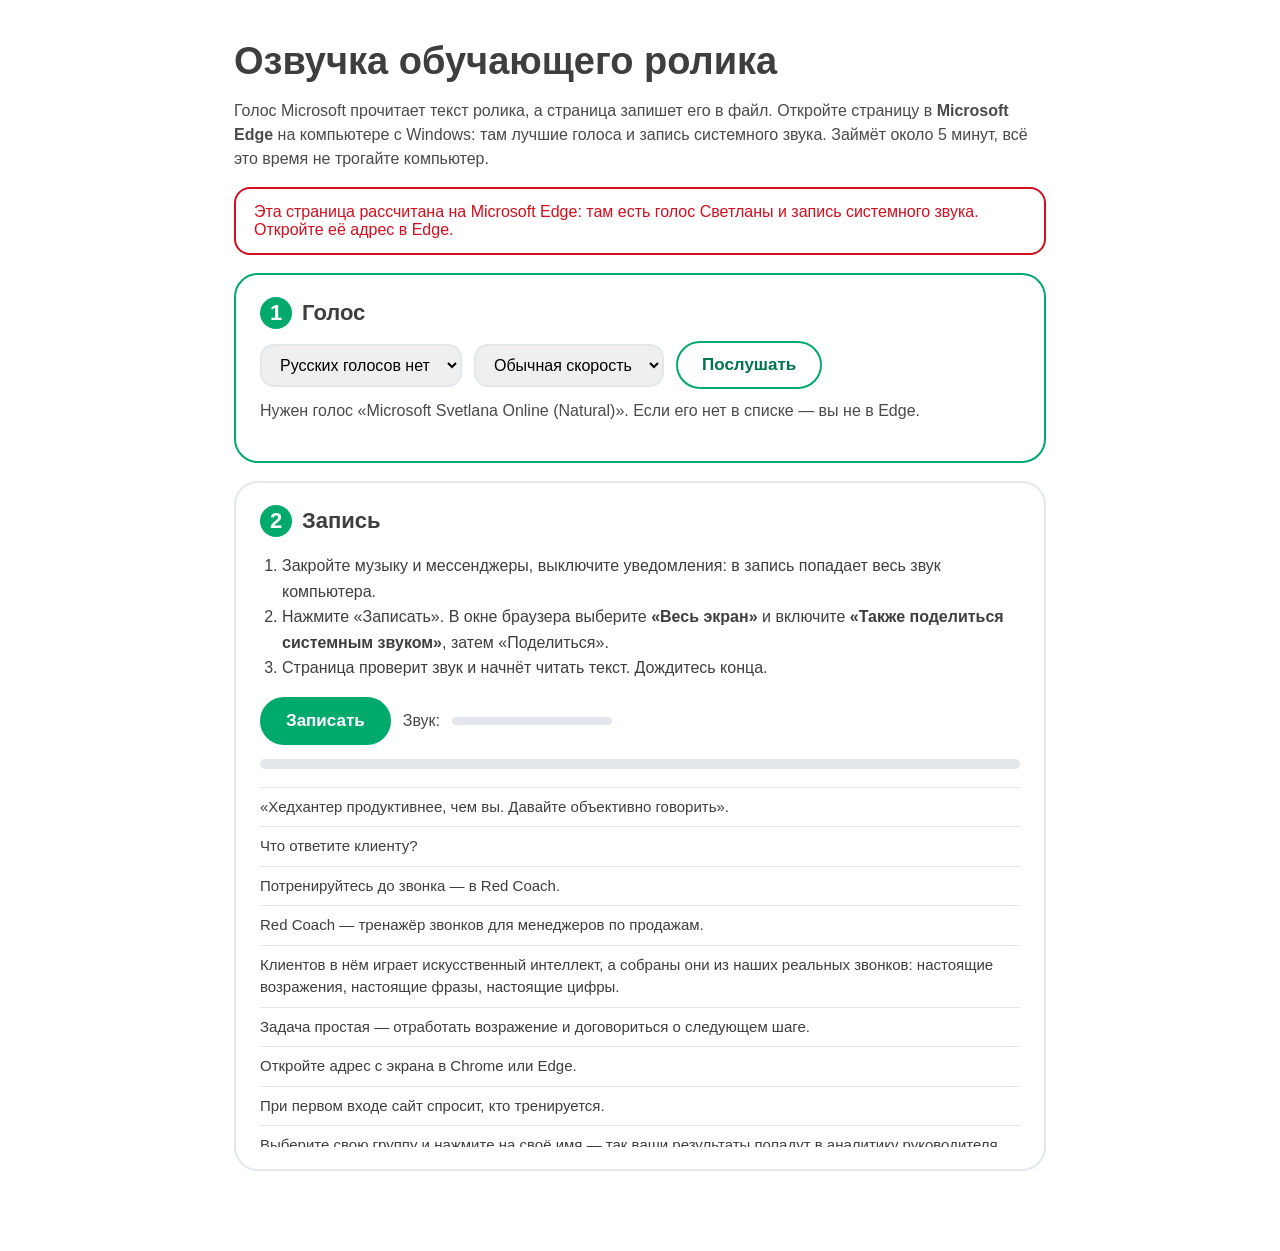
<file: voiceover.html>
<!DOCTYPE html>
<html lang="ru">
<head>
<meta charset="utf-8">
<meta name="viewport" content="width=device-width, initial-scale=1">
<meta name="robots" content="noindex">
<title>Озвучка обучающего ролика — Red Coach</title>
<link rel="icon" href="/assets/img/favicon.svg" type="image/svg+xml">
<style>
  :root { --green: #00AA6D; --green-dark: #00744A; --mint: #D1FFF1; --text: #3E3E3E; --line: #E3E7EB; --red: #D40E1E; --table: #4A4A4A; }
  * { box-sizing: border-box; }
  body { margin: 0; font-family: 'Akzidenz-Grotesk Pro', Arial, Helvetica, sans-serif; color: var(--text); background: #fff; }
  main { max-width: 860px; margin: 0 auto; padding: 40px 24px 80px; }
  h1 { font-size: 38px; margin: 0 0 8px; }
  h2 { font-size: 22px; margin: 0 0 10px; }
  p { line-height: 1.5; }
  .muted { color: var(--table); }
  .step { border: 2px solid var(--line); border-radius: 24px; padding: 22px 24px; margin-top: 18px; }
  .step.on { border-color: var(--green); }
  .num { display: inline-flex; width: 32px; height: 32px; border-radius: 50%; background: var(--green); color: #fff; align-items: center; justify-content: center; font-weight: 700; margin-right: 10px; }
  .btn { font: inherit; font-size: 17px; font-weight: 700; border: 2px solid var(--green); background: var(--green); color: #fff; border-radius: 999px; padding: 12px 24px; cursor: pointer; }
  .btn.ghost { background: #fff; color: var(--green-dark); }
  .btn:disabled { opacity: .45; cursor: default; }
  select { font: inherit; font-size: 16px; padding: 10px 14px; border: 2px solid var(--line); border-radius: 14px; max-width: 100%; }
  .row { display: flex; flex-wrap: wrap; gap: 12px; align-items: center; margin-top: 12px; }
  .note { background: var(--mint); color: var(--green-dark); border-radius: 16px; padding: 14px 18px; margin-top: 14px; }
  .warn { background: #fff; border: 2px solid var(--red); color: var(--red); border-radius: 16px; padding: 14px 18px; margin-top: 14px; }
  .bar { height: 10px; border-radius: 999px; background: var(--line); overflow: hidden; margin-top: 14px; }
  .bar i { display: block; height: 100%; width: 0; background: var(--green); transition: width .3s; }
  .script { margin-top: 18px; max-height: 360px; overflow: auto; border-top: 1px solid var(--line); }
  .script p { margin: 0; padding: 8px 0; border-bottom: 1px solid var(--line); font-size: 15px; }
  .script p.now { color: var(--green-dark); font-weight: 700; }
  .script p.done { color: #9aa3ab; }
  .level { height: 8px; width: 160px; border-radius: 999px; background: var(--line); overflow: hidden; }
  .level i { display: block; height: 100%; width: 0; background: var(--green); }
  audio { width: 100%; margin-top: 14px; }
  ol { padding-left: 22px; line-height: 1.6; }
</style>
</head>
<body>
<main>
  <h1>Озвучка обучающего ролика</h1>
  <p class="muted">Голос Microsoft прочитает текст ролика, а страница запишет его в файл. Откройте страницу в <b>Microsoft Edge</b> на компьютере с Windows: там лучшие голоса и запись системного звука. Займёт около 5 минут, всё это время не трогайте компьютер.</p>
  <div class="warn" id="browserWarn" hidden></div>

  <section class="step on" id="step1">
    <h2><span class="num">1</span>Голос</h2>
    <div class="row">
      <select id="voice" aria-label="Голос"></select>
      <select id="rate" aria-label="Скорость">
        <option value="0.95">Чуть медленнее</option>
        <option value="1" selected>Обычная скорость</option>
        <option value="1.08">Чуть быстрее</option>
      </select>
      <button class="btn ghost" id="testBtn" type="button">Послушать</button>
    </div>
    <p class="muted" style="margin-top:10px">Нужен голос «Microsoft Svetlana Online (Natural)». Если его нет в списке — вы не в Edge.</p>
  </section>

  <section class="step" id="step2">
    <h2><span class="num">2</span>Запись</h2>
    <ol>
      <li>Закройте музыку и мессенджеры, выключите уведомления: в запись попадает весь звук компьютера.</li>
      <li>Нажмите «Записать». В окне браузера выберите <b>«Весь экран»</b> и включите <b>«Также поделиться системным звуком»</b>, затем «Поделиться».</li>
      <li>Страница проверит звук и начнёт читать текст. Дождитесь конца.</li>
    </ol>
    <div class="row">
      <button class="btn" id="recBtn" type="button">Записать</button>
      <span class="muted">Звук:</span><div class="level" aria-hidden="true"><i id="lvl"></i></div>
      <span id="status" class="muted" aria-live="polite"></span>
    </div>
    <div class="bar" aria-hidden="true"><i id="prog"></i></div>
    <div class="warn" id="recWarn" hidden></div>
    <div class="script" id="script"></div>
  </section>

  <section class="step" id="step3" hidden>
    <h2><span class="num">3</span>Готово — отправьте два файла в чат</h2>
    <audio id="player" controls></audio>
    <div class="row">
      <a class="btn" id="dlAudio" download="coach-ai-voice.webm">Скачать озвучку</a>
      <a class="btn ghost" id="dlTimes" download="coach-ai-voice-timings.json">Скачать тайминги</a>
      <button class="btn ghost" id="againBtn" type="button">Записать заново</button>
    </div>
    <div class="note">Прослушайте запись. Если всё хорошо — перетащите оба файла в чат с Claude.</div>
  </section>
</main>

<script type="module">
// Текст ролика: show — как на экране, say — как читает голос (произношение имён и терминов).
const SCRIPT = [
  { id: 's0', lines: [
    { show: '«Хедхантер продуктивнее, чем вы. Давайте объективно говорить».', say: 'Хедхантер продуктивнее, чем вы. Давайте объективно говорить.' },
    { show: 'Что ответите клиенту?' },
    { show: 'Потренируйтесь до звонка — в Red Coach.', say: 'Потренируйтесь до звонка — в Ред Коуч.' },
  ] },
  { id: 's1', lines: [
    { show: 'Red Coach — тренажёр звонков для менеджеров по продажам.', say: 'Ред Коуч — тренажёр звонков для менеджеров по продажам.' },
    { show: 'Клиентов в нём играет искусственный интеллект, а собраны они из наших реальных звонков: настоящие возражения, настоящие фразы, настоящие цифры.' },
    { show: 'Задача простая — отработать возражение и договориться о следующем шаге.' },
  ] },
  { id: 's2', lines: [
    { show: 'Откройте адрес с экрана в Chrome или Edge.', say: 'Откройте адрес с экрана в Хроме или Эдже.' },
    { show: 'При первом входе сайт спросит, кто тренируется.' },
    { show: 'Выберите свою группу и нажмите на своё имя — так ваши результаты попадут в аналитику руководителя.' },
    { show: 'Если вас нет в списке, впишите имя и фамилию.' },
    { show: 'Сменить сотрудника можно в любой момент — кнопкой с именем справа вверху.' },
  ] },
  { id: 's3', lines: [
    { show: 'На главной — тренажёры по типам возражений: конкуренты, деньги, решение, отложенный спрос, сервис и другие.' },
    { show: 'На каждой карточке — реальная фраза клиента.' },
    { show: 'Не знаете, с чего начать, — выберите «Случайный клиент».' },
    { show: 'Откроем «Нам хватает хедхантер».' },
    { show: 'Здесь — что вы знаете о клиенте до звонка.' },
    { show: 'А что у него на уме, вы узнаете только в разговоре.' },
  ] },
  { id: 's4', lines: [
    { show: 'Ниже — режим тренировки. Их три: «Диалог», «Голос» и «Фразы».' },
    { show: 'Голос ИИ ещё в процессе подключения, но скоро она научится говорить с вами: клиент будет отвечать живым синтезированным голосом.', say: 'Голос и-и ещё в процессе подключения, но скоро она научится говорить с вами: клиент будет отвечать живым синтезированным голосом.' },
    { show: 'А пока тренируемся в диалоге и во фразах: отвечаем голосом через диктовку или печатаем.' },
  ] },
  { id: 's5', lines: [
    { show: 'Выберите «Диалог», сложность — и нажмите «Начать диалог».' },
    { show: 'Клиент снимает трубку.' },
    { show: 'Отвечать удобнее голосом: нажмите на микрофон рядом с полем и говорите — браузер сам превратит речь в текст.' },
    { show: 'Если что-то распозналось не так, поправьте и нажмите Enter.', say: 'Если что-то распозналось не так, поправьте и нажмите Энтер.' },
    { show: 'Можно и просто печатать.' },
    { show: 'Клиент реагирует на ваши слова, как живой человек.' },
    { show: 'Задали открытый вопрос — он раскроет настоящую причину.' },
    { show: 'Начали давить или сыпать лозунгами — закроется.' },
    { show: 'Завершите разговор, когда договоритесь о шаге или получите отказ.' },
  ] },
  { id: 's6', lines: [
    { show: 'Через пятнадцать–тридцать секунд придёт разбор.', say: 'Через пятнадцать — тридцать секунд придёт разбор.' },
    { show: 'Балл — от нуля до четырёх, по четырём шагам: приняли жалобу, отработали возражение, предложили альтернативу, назначили шаг со сроком.' },
    { show: 'Если ошиблись — ниже будет главная ошибка. И готовая фраза: как можно было сказать лучше.' },
    { show: 'Здесь же — расшифровка разговора.' },
    { show: 'Нажмите «Позвонить ещё раз» — и закрепите.' },
  ] },
  { id: 's7', lines: [
    { show: 'Режим «Фразы» — разминка.' },
    { show: 'Реальные фразы клиентов идут по одной, а вы отвечаете на каждую — голосом или текстом.' },
    { show: 'Можно взять шесть, десять или все.' },
    { show: 'Первая фраза — клиент снимает трубку: отработайте начало разговора.' },
  ] },
  { id: 's8', lines: [
    { show: 'Во вкладке «Мои результаты» — все ваши тренировки: средний балл, лучший результат и шаги, на которых вы проседаете чаще всего.' },
  ] },
  { id: 's9', lines: [
    { show: 'Руководителям.' },
    { show: 'Нажмите кнопку с именем, выберите «Я руководитель» и себя.' },
    { show: 'Код доступа выдаёт руководитель направления.' },
    { show: 'В «Аналитике» — ваши группы: средний балл, слабые шаги, частые ошибки и ответы менеджеров на реальные фразы клиентов.' },
    { show: 'Их можно выгрузить таблицей.' },
    { show: 'Во вкладке «Руководитель» — бюджет и дневной лимит бесплатного ИИ.', say: 'Во вкладке «Руководитель» — бюджет и дневной лимит бесплатного и-и.' },
  ] },
  { id: 's10', lines: [
    { show: 'Если появится сообщение «лимит на сегодня исчерпан» — продолжите завтра или потренируйтесь во «Фразах».' },
    { show: 'Голос ИИ уже на подходе.', say: 'Голос и-и уже на подходе.' },
    { show: 'А пока — десять минут в день, и любое возражение будет звучать знакомо.' },
    { show: 'Удачных звонков!' },
  ] },
];
const GAP_LINE = 350;   // пауза между фразами, мс
const GAP_SCENE = 900;  // пауза между сценами, мс

const $ = (s) => document.querySelector(s);
const TTS = window.speechSynthesis;
const flat = SCRIPT.flatMap((s) => s.lines.map((l, i) => ({ scene: s.id, i, show: l.show, say: l.say || l.show.replace(/[«»]/g, '') })));
$('#script').innerHTML = flat.map((l, k) => `<p id="l${k}">${l.show}</p>`).join('');

const isEdge = / Edg\//.test(navigator.userAgent);
if (!isEdge) { const w = $('#browserWarn'); w.hidden = false; w.textContent = 'Эта страница рассчитана на Microsoft Edge: там есть голос Светланы и запись системного звука. Откройте её адрес в Edge.'; }

let voices = [];
function loadVoices() {
  voices = TTS.getVoices().filter((v) => /^ru/i.test(v.lang));
  const sel = $('#voice');
  const score = (v) => (/svetlana/i.test(v.name) ? 20 : 0) + (/(natural|online)/i.test(v.name) ? 10 : 0);
  voices.sort((a, b) => score(b) - score(a));
  sel.innerHTML = voices.length ? voices.map((v, i) => `<option value="${i}">${v.name}</option>`).join('') : '<option>Русских голосов нет</option>';
}
loadVoices();
TTS.addEventListener?.('voiceschanged', loadVoices);

function say(text, rate) {
  return new Promise((resolve) => {
    const u = new SpeechSynthesisUtterance(text);
    const v = voices[Number($('#voice').value) || 0];
    if (v) { u.voice = v; u.lang = v.lang; } else u.lang = 'ru-RU';
    u.rate = rate;
    const mark = { start: 0, end: 0 };
    u.onstart = () => { mark.start = performance.now(); };
    let done = false;
    const fin = () => { if (done) return; done = true; mark.end = performance.now(); clearTimeout(g); resolve(mark); };
    u.onend = fin; u.onerror = fin;
    const g = setTimeout(fin, 4000 + text.length * 120);
    TTS.speak(u);
  });
}
const sleep = (ms) => new Promise((r) => setTimeout(r, ms));

$('#testBtn').addEventListener('click', () => { TTS.cancel(); say('Здравствуйте! Это голос для обучающего ролика Ред Коуч.', Number($('#rate').value)); });

function setStatus(t) { $('#status').textContent = t; }
function warn(t) { const w = $('#recWarn'); w.hidden = !t; w.textContent = t || ''; }

let stream, ctx, an, buf, meterTimer;
function meter() {
  if (!an) return 0;
  an.getFloatTimeDomainData(buf);
  let s = 0; for (let i = 0; i < buf.length; i++) s += buf[i] * buf[i];
  const v = Math.min(1, Math.sqrt(s / buf.length) * 6);
  $('#lvl').style.width = Math.round(v * 100) + '%';
  return v;
}

async function record() {
  warn('');
  $('#recBtn').disabled = true;
  $('#step3').hidden = true;
  try {
    stream = await navigator.mediaDevices.getDisplayMedia({
      video: true,
      audio: { echoCancellation: false, noiseSuppression: false, autoGainControl: false },
      systemAudio: 'include', selfBrowserSurface: 'include', surfaceSwitching: 'exclude',
    });
  } catch {
    warn('Доступ к экрану не дали. Нажмите «Записать» ещё раз и выберите «Весь экран» со звуком.');
    $('#recBtn').disabled = false; return;
  }
  const track = stream.getAudioTracks()[0];
  if (!track) {
    stream.getTracks().forEach((t) => t.stop());
    warn('Звук не передан. В окне выбора включите «Также поделиться системным звуком» (вкладка «Весь экран»).');
    $('#recBtn').disabled = false; return;
  }
  stream.getVideoTracks().forEach((t) => t.stop()); // видео не нужно
  ctx = new AudioContext();
  an = ctx.createAnalyser(); an.fftSize = 1024; buf = new Float32Array(1024);
  ctx.createMediaStreamSource(new MediaStream([track])).connect(an);
  meterTimer = setInterval(meter, 60);

  // Проверка: слышим ли синтез в записи.
  setStatus('Проверяю звук…');
  let peak = 0;
  const peakTimer = setInterval(() => { peak = Math.max(peak, meter()); }, 40);
  await say('Проверка звука.', 1);
  await sleep(300);
  clearInterval(peakTimer);
  if (peak < 0.02) {
    clearInterval(meterTimer); track.stop(); ctx.close();
    warn('Голос не попадает в запись. Выберите «Весь экран» (не вкладку) и включите «Также поделиться системным звуком». Проверьте, что звук компьютера не выключен.');
    setStatus(''); $('#recBtn').disabled = false; return;
  }

  // Запись.
  const rate = Number($('#rate').value);
  const rec = new MediaRecorder(new MediaStream([track]), { mimeType: MediaRecorder.isTypeSupported('audio/webm;codecs=opus') ? 'audio/webm;codecs=opus' : '', audioBitsPerSecond: 128000 });
  const chunks = [];
  rec.ondataavailable = (e) => { if (e.data.size) chunks.push(e.data); };
  rec.start(1000);
  const t0 = performance.now();
  await sleep(700);
  const marks = [];
  for (let k = 0; k < flat.length; k++) {
    const l = flat[k];
    document.querySelectorAll('.script p.now').forEach((p) => { p.classList.remove('now'); p.classList.add('done'); });
    const p = $('#l' + k); p.classList.add('now'); p.scrollIntoView({ block: 'nearest' });
    setStatus(`Читаю ${k + 1} из ${flat.length}`);
    $('#prog').style.width = Math.round((100 * k) / flat.length) + '%';
    const m = await say(l.say, rate);
    marks.push({ scene: l.scene, i: l.i, text: l.show, start: Math.round(m.start - t0), end: Math.round(m.end - t0) });
    const nextScene = flat[k + 1] && flat[k + 1].scene !== l.scene;
    await sleep(nextScene ? GAP_SCENE : GAP_LINE);
  }
  await sleep(800);
  rec.stop();
  await new Promise((r) => { rec.onstop = r; });
  clearInterval(meterTimer); track.stop(); ctx.close();
  $('#prog').style.width = '100%';
  document.querySelectorAll('.script p.now').forEach((p) => p.classList.replace('now', 'done'));
  const blob = new Blob(chunks, { type: rec.mimeType || 'audio/webm' });
  const timings = { voice: voices[Number($('#voice').value) || 0]?.name || '', rate, createdAt: new Date().toISOString(), lines: marks };
  $('#player').src = URL.createObjectURL(blob);
  $('#dlAudio').href = URL.createObjectURL(blob);
  $('#dlTimes').href = URL.createObjectURL(new Blob([JSON.stringify(timings, null, 2)], { type: 'application/json' }));
  $('#step3').hidden = false; $('#step3').classList.add('on');
  setStatus('Готово');
  $('#recBtn').disabled = false;
}
$('#recBtn').addEventListener('click', record);
$('#againBtn').addEventListener('click', () => { document.querySelectorAll('.script p').forEach((p) => p.classList.remove('now', 'done')); record(); });
</script>
</body>
</html>
</file>
